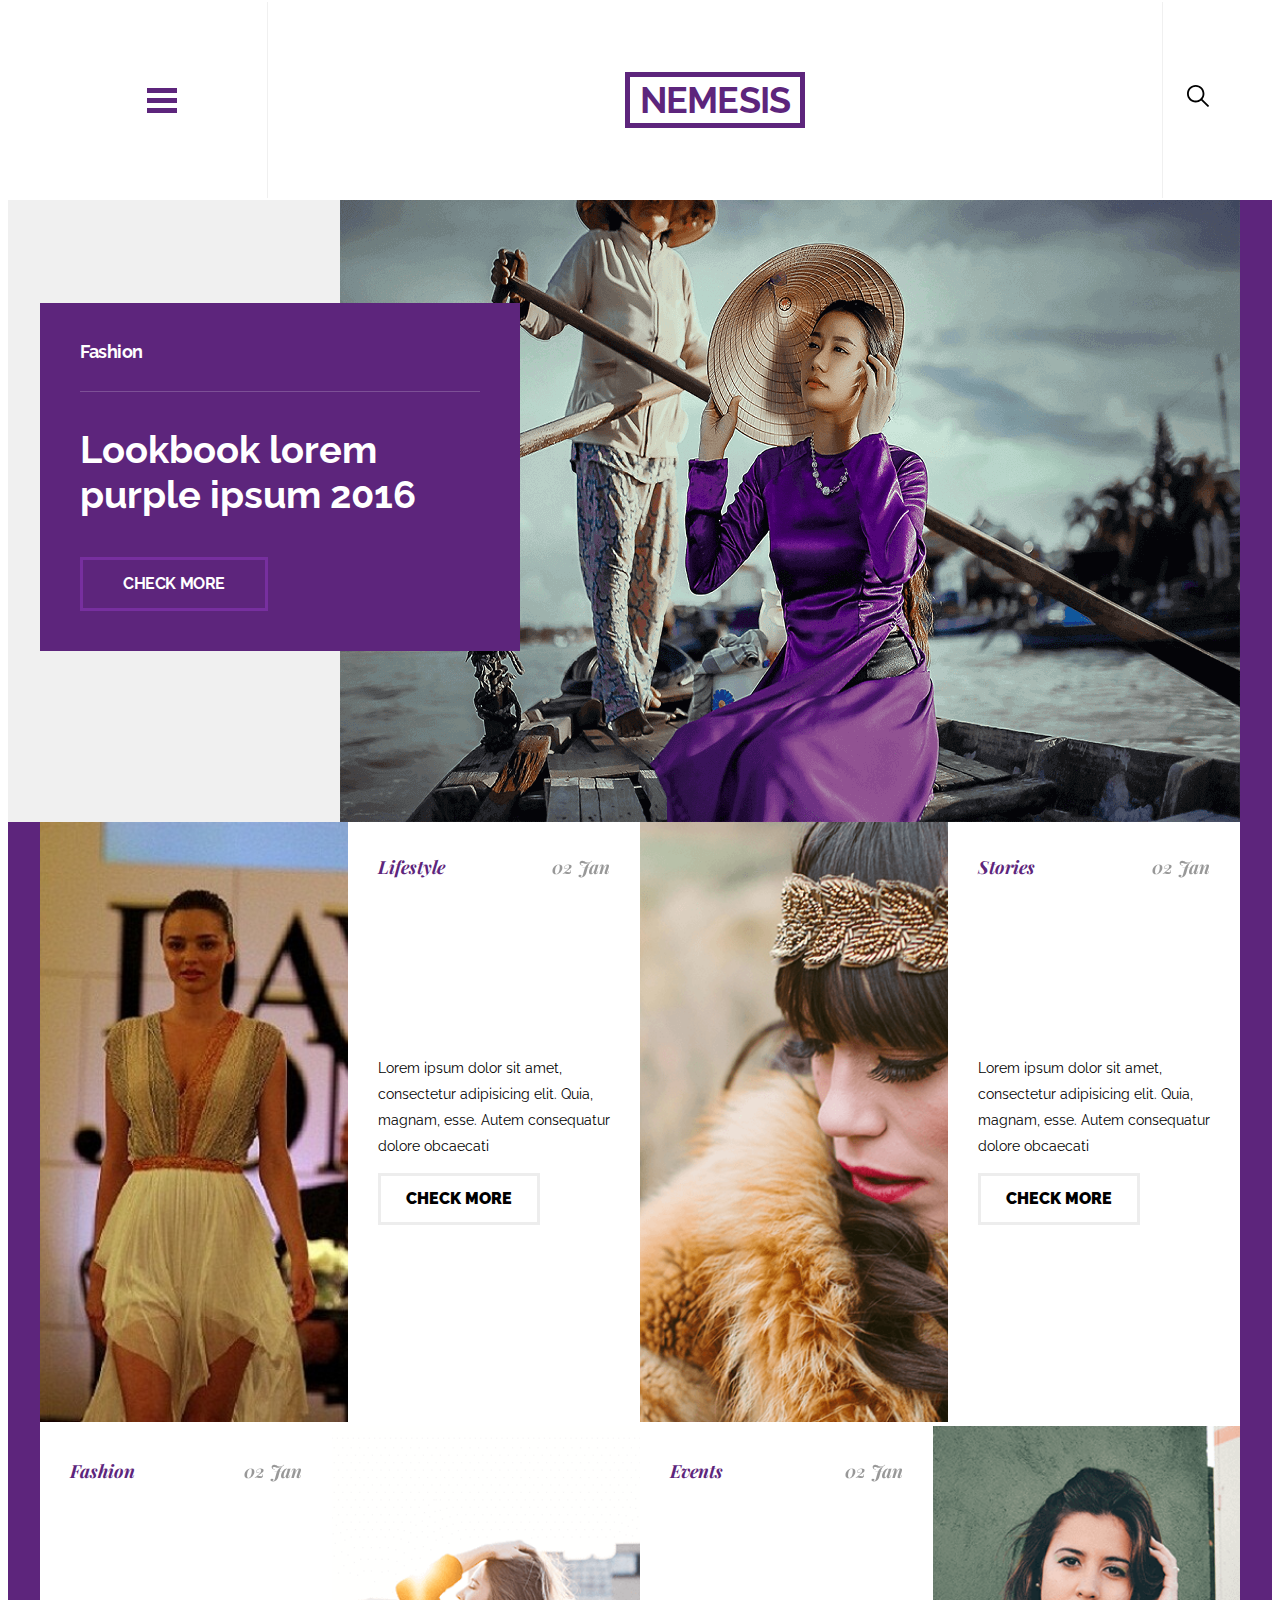
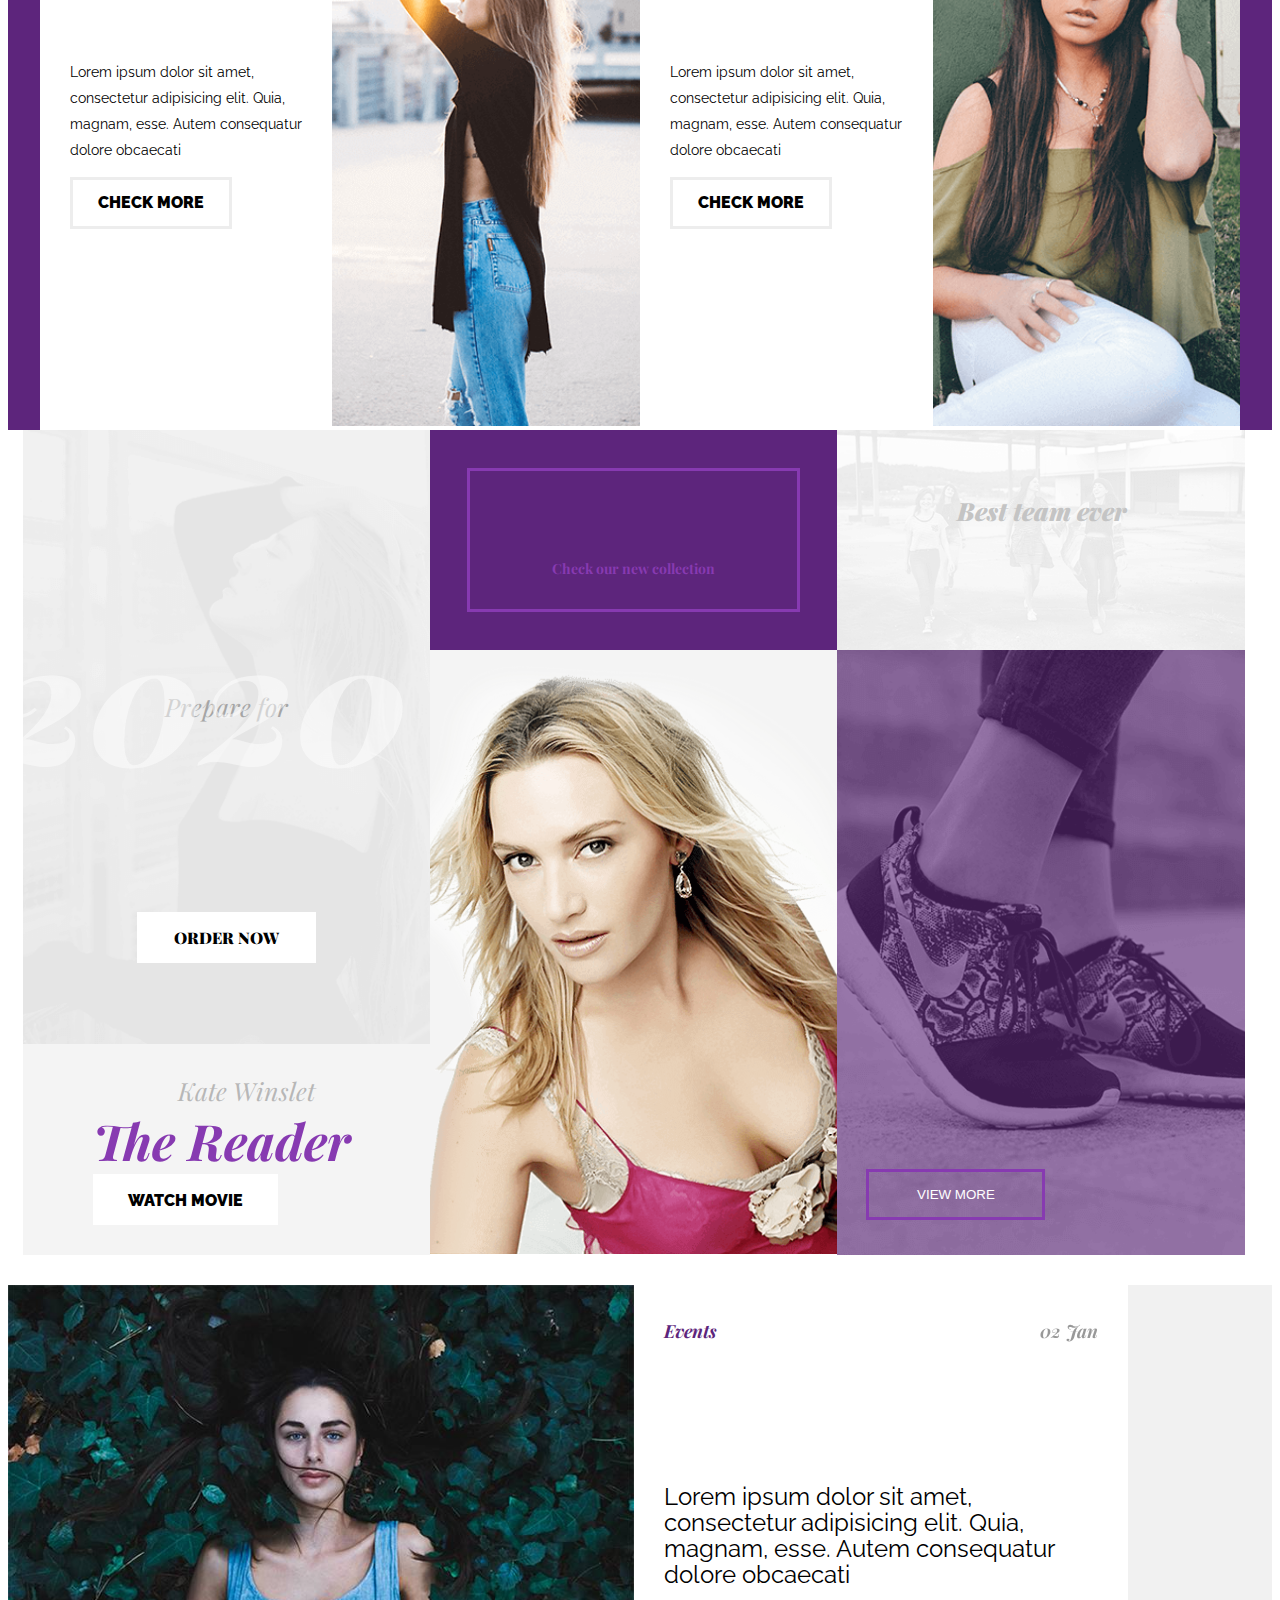
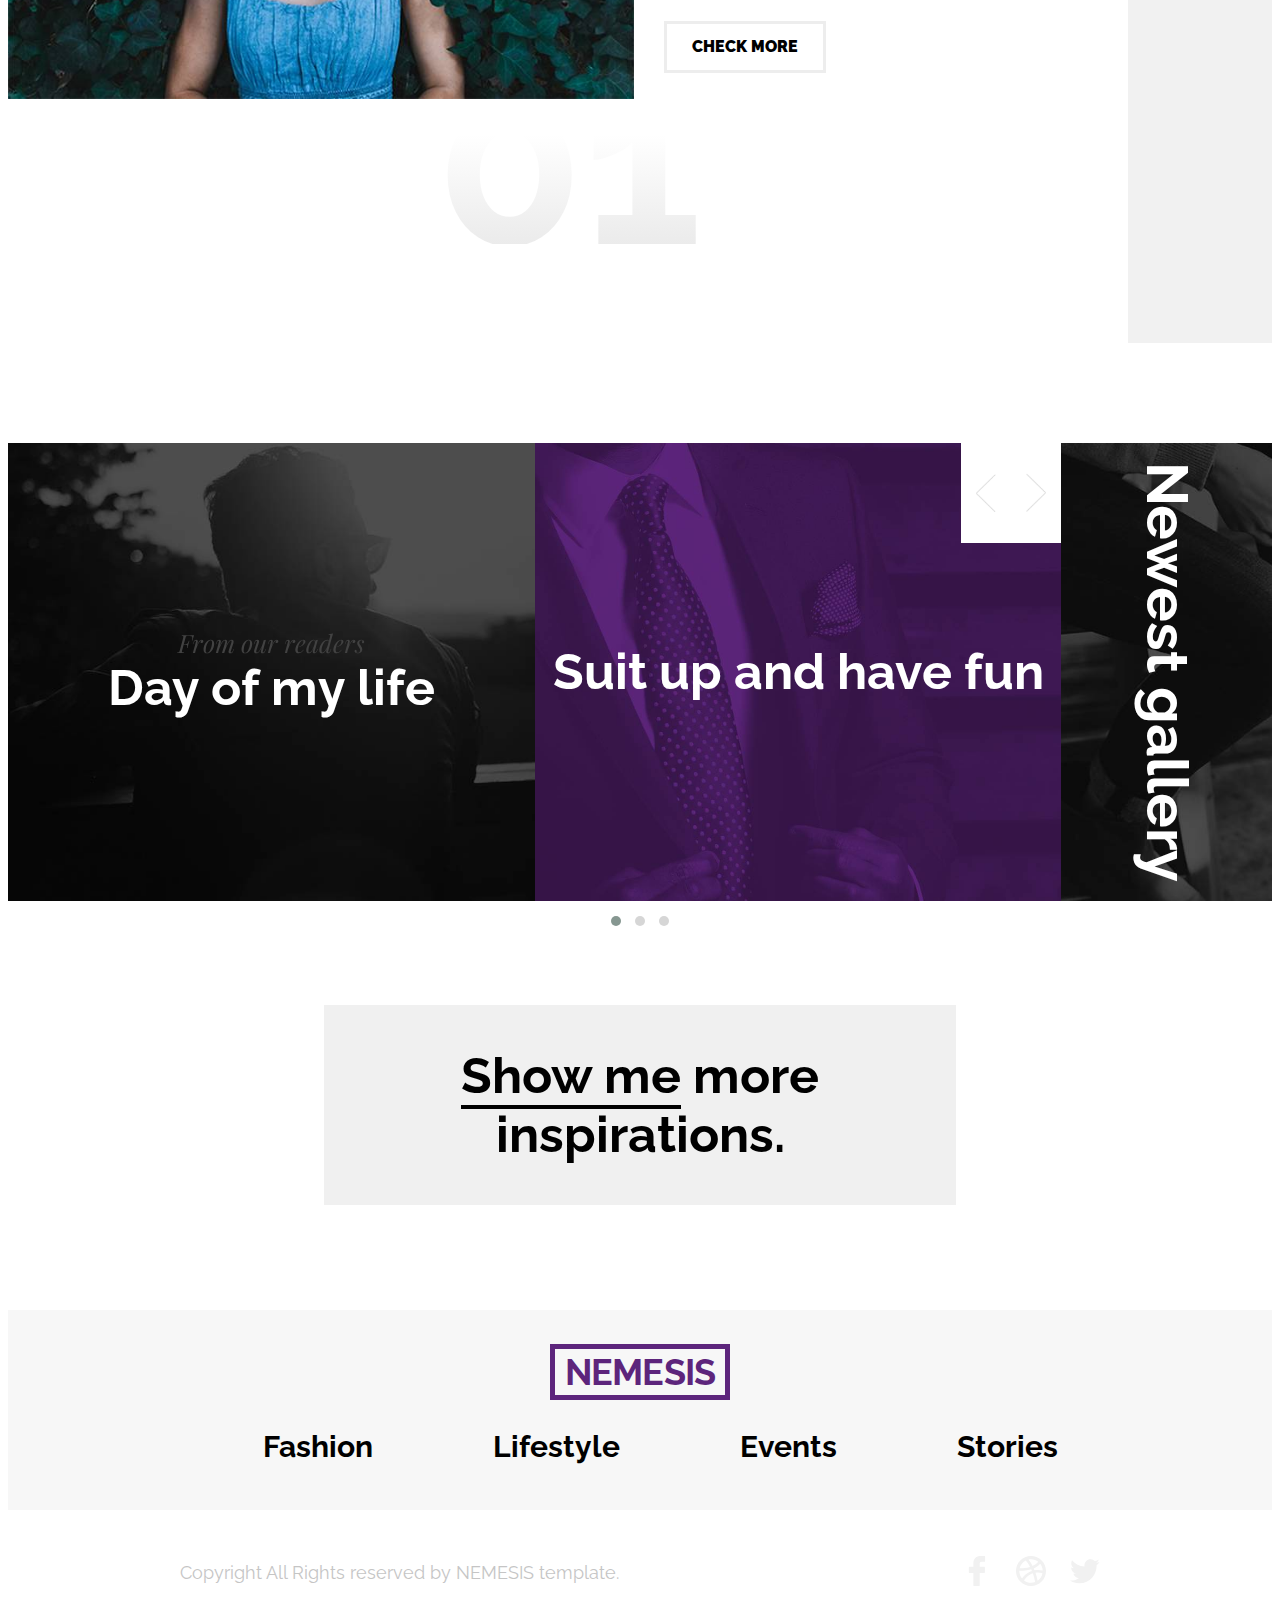
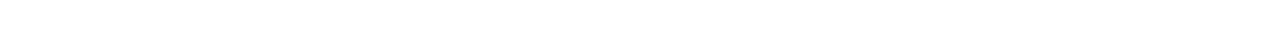
<file: index.html>
<!DOCTYPE html>
<html lang="en">

<head>
  <meta charset="UTF-8">
  <meta name="viewport" content="width=device-width, initial-scale=1.0">
  <meta http-equiv="X-UA-Compatible" content="ie=edge">
  <title>Nemesis</title>
  <link href="https://fonts.googleapis.com/css?family=Playfair+Display:400,700|Raleway:400,700&display=swap&subset=cyrillic" rel="stylesheet">
  <link rel="stylesheet" href="css/animate.min.css">
  <link rel="stylesheet" href="css/header.css">
  <link rel="stylesheet" href="css/media.css">
  <link rel="stylesheet" href="css/owl.carousel.min.css">
  <link rel="stylesheet" href="css/owl.theme.default.min.css">
</head>

<body>

  <div class="header">

    <div class="header__nav">

      <div id="menu-toggle" class="menu-icon menu-icon--active">

        <div class="menu-icon-line"></div>

      </div>

      <div id="mobile-nav" class="mobile-nav">
        <div class="mobile-nav__title">Navigation</div>
        <ul class="mobile-nav__list mobile-nav__list--active">
          <li class="mobile-nav__item"><a href="#header-promo" class="mobile-nav__link">HEADER-PROMO</a></li>
          <li class="mobile-nav__item"><a href="#models" class="mobile-nav__link">MODELS</a></li>
          <li class="mobile-nav__item"><a href="#brands" class="mobile-nav__link">BRANDS</a></li>
          <li class="mobile-nav__item"><a href="#photos" class="mobile-nav__link">PHOTOS</a></li>
          <li class="mobile-nav__item"><a href="#gallery" class="mobile-nav__link">GALLERY</a></li>
          <li class="mobile-nav__item"><a href="#inspiration" class="mobile-nav__link">INSPIRATION</a></li>
          <li class="mobile-nav__item"><a href="#footer-social" class="mobile-nav__link">FOOTER-SOCIAL</a></li>
        </ul>
      </div>

    </div>

    <div class="header__logo">

      <div class="logo">Nemesis</div>

    </div>

    <div class="search-box">
      <input type="text" placeholder="Введите для поиска...">


      <div class="search-btn">
        <img class="menu-icon" width="21" height="22" src="icons/search.svg" alt="search">

      </div>

      <div class="cancel-btn">
        <img width="15" height="15" src="icons/cross.png" alt="close">
      </div>

      <div class="search-data"></div>

    </div>
  </div>

  <div id="header-promo" class="header-promo">
    <!--id="fashion"-->

    <div class="container">

      <div class="header-promo__row">

        <div class="header-promo__content wow fadeInLeft" data-wow-delay="0.2s">

          <div class="header-promo__category">Fashion</div>
          <div class="header-promo__title">Lookbook lorem purple
            ipsum 2016</div>
          <div class="header-promo__button">

            <a href="#" class="button-outline button-outline--violet">

              CHECK MORE

            </a>


          </div>

        </div>

        <div class="header-promo__img">


        </div>

      </div>

    </div>

  </div>

  <div id="models" class="content">

    <div class="container-content">

      <div class="content-row">

        <div class="description-block">

          <div class="content-block__img">


            <img class="content__model" src="content-block/girl-3.jpg" alt="Model">
            <div class="content-block__wrapper">
              <div class="content-block__title">Project Name</div>
              <div class="content-block__text">User Interface Design</div>
            </div>
          </div>



          <div class="content-row__item">

            <div class="content-row__date">Lifestyle<span>02 Jan</span></div>

            <h4 class="content-row__title wow fadeInLeft" data-wow-delay="0.2s">
              Lorem ipsum welcomes<br>new fashion brand
            </h4>
            <p class="content-row__text">
              Lorem ipsum dolor sit amet, consectetur adipisicing elit. Quia, magnam, esse. Autem consequatur dolore obcaecati
            </p>

            <a href="#" class="content-row__button">CHECK MORE</a>
          </div>
        </div>

        <div class="description-block">

          <div class=" content-block__img">

            <img class="content__model" src="content-block/model-1.png" alt="Vodel">
            <div class="content-block__wrapper">
              <div class="content-block__title">Project Name</div>
              <div class="content-block__text">User Interface Design</div>
            </div>
          </div>

          <div class="content-row__item">


            <div class="content-row__date">Stories<span>02 Jan</span></div>

            <h4 class="content-row__title  wow fadeInRight" data-wow-delay="0.4s">
              Lorem ipsum welcomes <br>new fashion brand
            </h4>
            <p class="content-row__text">
              Lorem ipsum dolor sit amet, consectetur adipisicing elit. Quia, magnam, esse. Autem consequatur dolore obcaecati
            </p>

            <a href="#" class="content-row__button">CHECK MORE</a>
          </div>
        </div>
      </div>

      <div class="content-row content-row--reverse">

        <div class="description-block description-block--reverse">
          <div class="content-row__item">

            <div class="content-row__date">Fashion<span>02 Jan</span></div>

            <h4 class="content-row__title wow fadeInLeft" data-wow-delay="0.6s">
              Lorem ipsum welcomes<br>new fashion brand
            </h4>
            <p class="content-row__text">
              Lorem ipsum dolor sit amet, consectetur adipisicing elit. Quia, magnam, esse. Autem consequatur dolore obcaecati
            </p>

            <a href="#" class="content-row__button">CHECK MORE</a>
          </div>

          <div class="content-block__img">
            <img class="content__model" src="content-block/model-2.png" alt="">
            <div class="content-block__wrapper">
              <div class="content-block__title">Project Name</div>
              <div class="content-block__text">User Interface Design</div>
            </div>

          </div>

        </div>


        <div class="description-block description-block--reverse">

          <div class="content-row__item">

            <div class="content-row__date">Events<span>02 Jan</span></div>

            <h4 class="content-row__title wow fadeInRight" data-wow-delay="0.7s">
              Lorem ipsum welcomes <br>new fashion brand
            </h4>
            <p class="content-row__text">
              Lorem ipsum dolor sit amet, consectetur adipisicing elit. Quia, magnam, esse. Autem consequatur dolore obcaecati
            </p>

            <a href="#" class="content-row__button">CHECK MORE</a>
          </div>

          <div class=" content-block__img">

            <img class="content__model" src="content-block/model-3.png" alt="">
            <div class="content-block__wrapper">
              <div class="content-block__title">Project Name</div>
              <div class="content-block__text">User Interface Design</div>
            </div>
          </div>
        </div>
      </div>

    </div>
  </div>

  <div id="brands" class="brands">

    <div class="brands-container">

      <div class="brands-wrapper">

        <div class="brand-item-1">
          <div class="brand-of__blackwear  brand-of-blackwear--img">

            <span>2020</span>

            <h4 class="brand-of-blackwear__subtitle">
              Prepare for

            </h4>

            <h3 class="brand-of-blackwear__title wow hinge" data-wow-delay="0.6s">

              BLACK WEAR
            </h3>
            <button class="brand-of-blackwear__button">

              <strong>ORDER NOW</strong>

            </button>

          </div>


          <div class="brand-of__reader">


            <div class="brand-of__content">

              <h4 class="brand-of-reader__subtitle">
                Kate Winslet
              </h4>

              <h3 class="brand-of-reader__title">
                The Reader
              </h3>

              <a class="brand-of-reader__button">
                <b>WATCH MOVIE</b>
              </a>

            </div>

          </div>




        </div>

        <div class="brand-item-2">

          <div class="brand-of__storehouse">

            <div class="brand-of-storehouse__item">

              <h4 class="brand-of-storehouse__title wow jackInTheBox" data-wow-delay="0.6s"><span>The<br></span>STOREHOUSE</h4>

              <h4 class="brand-of-storehouse__subtitle">Check our new collection</h4>
            </div>

          </div>

          <div class="brand-of__model">

            <img class="brand-of-arrow__img--right" src="Brands-block/icons/Right-arrow.png" alt="">
            <img class="brand-of-arrow__img--left" src="Brands-block/icons/Left-arrow.png" alt="">

            <img class="brand-of-model__img" src="Brands-block/Kate-Winslet.png" alt="Kate">

          </div>




        </div>

        <div class="brand-item-3">
          <div class="	brand-of__join brand-of-join--img">

            <h4 class="brand-of__subtitle">

              Best team ever

            </h4>

            <h2 class="brand-of__title wow heartBeat" data-wow-delay="0.6s">

              JOIN TO US.

            </h2>

          </div>

          <div class="brand-of__nike brand-of-nike--img">

            <div class="brand-of-nike__content">

              <h3 class="brand-of-nike__title wow fadeInDown" data-wow-delay="0.6s">

                NEWEST NIKE COLLECTION

              </h3>

              <button class="brand-of-nike__button">

                VIEW MORE

              </button>

            </div>
          </div>
        </div>
      </div>
    </div>

  </div>

  <div id="photos" class="Photos">


    <div class="container-photo">

      <div class="photo-wrapper">
        <h4 class="best-outfit wow flip" data-wow-delay="0.6s">Best Outfit<span>from our staff</span></h4>
        <div class="photo-number">01</div>

        <div class="block-photo__inspiration wow fadeInLeft" data-wow-delay="0.3s">

          <h5 class="block-photo__title"><span>Daily</span>Inspiration</h5>
        </div>
        <div class="block-photo__row">
          <div class="photo-block__img">
            <img class="photo__img" src="Photos-block/photo.jpg" alt="Photo">
          </div>
          <div class=" photo-block content-row__item">

            <div class=" photo-block content-row__date">Events<span>02 Jan</span></div>

            <h4 class=" photo-block content-row__title wow fadeInRight" data-wow-delay="0.6s">
              Lorem ipsum welcomes<br>new fashion brand
            </h4>
            <p class=" photo-block content-row__text">
              Lorem ipsum dolor sit amet, consectetur adipisicing elit. Quia, magnam, esse. Autem consequatur dolore obcaecati
            </p>

            <a href="#" class=" photo-block content-row__button">CHECK MORE</a>

          </div>

        </div>
      </div>
    </div>
  </div>



  <div id="gallery" class="gallery">

    <div class="container-carousel">

      <div class="carousel owl-carousel owl-theme owl-loaded owl-drag" id="carousel-gallery">

        <div class="carousel__item">

          <div class="gallery__nature gallery__nature--img">

            <div class="gallery__content">

              <h5 class="gallery__subtitle">From our readers</h5>
              <h4 class="gallery__title"> Day of my life</h4>
            </div>
          </div>
          <div class="gallery__suit gallery__suit--img">
            <div class="gallery__icons-arrow">
              <img class="gallery-arrow__right" src="Brands-block/icons/Left-arrow.png" alt="arrow">
              <img class="gallery-arrow__left" src="Brands-block/icons/Right-arrow.png" alt="arrow">
            </div>
            <h4 class="gallery__title gallery__title--suit">Suit up and have fun</h4>

          </div>
          <div class="gallery__watch gallery__watch--img">

            <h4 class="gallery__title gallery__title--watch">Newest gallery</h4>

          </div>

        </div>

        <div class="carousel__item">

          <div class="gallery__nature gallery__nature--img">

            <div class="gallery__content">

              <h5 class="gallery__subtitle">From our readers</h5>
              <h4 class="gallery__title"> Day of my life</h4>
            </div>
          </div>
          <div class="gallery__suit gallery__suit--img">
            <div class="gallery__icons-arrow">
              <img class="gallery-arrow__right" src="Brands-block/icons/Left-arrow.png" alt="arrow">
              <img class="gallery-arrow__left" src="Brands-block/icons/Right-arrow.png" alt="arrow">
            </div>
            <h4 class="gallery__title gallery__title--suit">Suit up and have fun</h4>

          </div>
          <div class="gallery__watch gallery__watch--img">

            <h4 class="gallery__title gallery__title--watch">Newest gallery</h4>

          </div>

        </div>

        <div class="carousel__item">

          <div class="gallery__nature gallery__nature--img">

            <div class="gallery__content">

              <h5 class="gallery__subtitle">From our readers</h5>
              <h4 class="gallery__title"> Day of my life</h4>
            </div>
          </div>
          <div class="gallery__suit gallery__suit--img">
            <div class="gallery__icons-arrow">
              <img class="gallery-arrow__right" src="Brands-block/icons/Left-arrow.png" alt="arrow">
              <img class="gallery-arrow__left" src="Brands-block/icons/Right-arrow.png" alt="arrow">
            </div>
            <h4 class="gallery__title gallery__title--suit">Suit up and have fun</h4>

          </div>
          <div class="gallery__watch gallery__watch--img">

            <h4 class="gallery__title gallery__title--watch">Newest gallery</h4>

          </div>

        </div>
      </div>

    </div>


  </div>

  <footer id="inspiration" class="inspiration">

    <div class="block-inner__inspiration">

      <div class="container-inspiration">

        <div class="block-item__inspiration">

          <h4 class="block-title__inspiration">
            <span>Show me</span> more inspirations.
          </h4>
        </div>

        <div class="block-item__nemesis">
          <div class="logo">Nemesis</div>
          <ul class="list-of__nemesis">
            <li class="list-of__items">
              <a class="link-of__items" href="#fashion">Fashion</a>
            </li>
            <li class="list-of__items">
              <a class="link-of__items" href="#lifestyle">Lifestyle</a>
            </li>
            <li class="list-of__items">
              <a class="link-of__items" href="#events">Events</a>
            </li>
            <li class="list-of__items">
              <a class="link-of__items" href="#stories">Stories</a>
            </li>
          </ul>



        </div>
        <div id="footer-social" class="block-footer__social">

          <div class="block-copyright__nemesis">
            Copyright All Rights reserved by NEMESIS template.
            <button class="btn-top" title="Go to top">Up to top</button>
          </div>


          <div class="block-social__nemesis">

            <a class="social-link" href="#">
              <svg class="social-links" xmlns="http://www.w3.org/2000/svg" viewBox="0 0 87 160" width="30" height="30">
                <style>
                  tspan {
                    white-space: pre
                  }

                  .shp0 {}

                </style>
                <path id="Paths" class="shp0" d="M83.36 -0.17L62.58 -0.2C39.24 -0.2 24.15 15.27 24.15 39.22L24.15 57.4L3.26 57.4C1.46 57.4 0 58.86 0 60.67L0 87.01C0 88.81 1.46 90.27 3.26 90.27L24.15 90.27L24.15 156.74C24.15 158.54 25.62 160 27.42 160L54.67 160C56.48 160 57.94 158.54 57.94 156.74L57.94 90.27L82.36 90.27C84.17 90.27 85.63 88.81 85.63 87.01L85.64 60.67C85.64 59.8 85.29 58.97 84.68 58.36C84.07 57.75 83.24 57.4 82.37 57.4L57.94 57.4L57.94 41.99C57.94 34.59 59.71 30.82 69.35 30.82L83.35 30.82C85.16 30.82 86.61 29.35 86.61 27.55L86.61 3.1C86.61 1.29 85.16 -0.16 83.36 -0.17Z" />
              </svg>
            </a>

            <a class="social-link" href="#">
              <svg class="social-links" xmlns="http://www.w3.org/2000/svg" viewBox="0 0 150 150" width="30" height="30">
                <style>
                  tspan {
                    white-space: pre
                  }

                  .shp0 {}

                </style>
                <path id="Path" fill-rule="evenodd" class="shp0" d="M150 75C149.99 116.42 116.41 150 75 150C33.58 150 0 116.42 0 75C0 33.58 33.58 0 75 0C116.41 0 149.99 33.58 150 75ZM88.58 61.95C89.9 64.86 91.2 67.9 92.5 71.06C97.81 70.12 103.44 69.58 109.45 69.58L109.5 69.58C116.96 69.58 124.96 70.45 133.43 72.25C132.85 59.68 128.27 48.18 120.96 38.88C111.76 49.37 100.41 56.76 88.58 61.95ZM62.56 17.89C67.64 24.38 75.06 35.02 82.75 49.88C93.69 45.18 103.82 38.53 111.48 29.35C101.46 21.31 88.8 16.49 75 16.49C70.73 16.49 66.58 16.99 62.56 17.89ZM18.23 60.83C19.53 60.87 21.09 60.9 22.9 60.9L22.91 60.9C23.21 60.9 23.51 60.9 23.82 60.9C34.58 60.9 52.37 59.67 70.03 54.41C61.34 37.94 53.21 27.39 49.15 22.59C33.94 30.12 22.43 44.03 18.23 60.83ZM30.31 112.65C33.39 107.95 38.66 100.92 46.45 93.81C54.55 86.44 65.5 79.04 79.39 74.39C78.28 71.71 77.16 69.13 76.03 66.64C55.22 73.22 34.68 74.19 22.92 74.28L22.9 74.28C20.32 74.28 18.18 74.22 16.51 74.16C16.5 74.45 16.48 74.73 16.48 75C16.49 89.35 21.7 102.45 30.31 112.65ZM95.77 129.69C92.7 113.62 88.67 99.35 84.21 86.86C71.11 91.14 61.07 98.31 53.81 105.27C46.75 112.04 42.31 118.58 40.23 121.99C49.98 129.21 61.97 133.52 75 133.52C82.32 133.52 89.3 132.15 95.77 129.69ZM132.45 85.71C124.14 83.82 116.46 82.96 109.49 82.96L109.32 82.96C105.1 82.96 101.11 83.26 97.31 83.81C101.41 95.5 105.14 108.6 108.11 123.13C120.61 114.51 129.57 101.19 132.45 85.71Z" />
              </svg>
            </a>


            <a class="social-link" href="#">
              <svg class="social-links" xmlns="http://www.w3.org/2000/svg" viewBox="0 0 27 22" width="30" height="30">
                <style>
                  tspan {
                    white-space: pre
                  }

                  .shp0 {}

                </style>
                <path id="Pathes" class="shp0" d="M26.67 2.9C25.69 3.33 24.63 3.63 23.53 3.76C24.66 3.08 25.52 2.01 25.94 0.73C24.88 1.36 23.71 1.81 22.45 2.06C21.46 1 20.04 0.33 18.46 0.33C15.45 0.33 13 2.78 13 5.8C13 6.23 13.05 6.65 13.14 7.05C8.59 6.82 4.56 4.65 1.86 1.33C1.38 2.14 1.11 3.08 1.11 4.09C1.11 5.98 2.08 7.66 3.55 8.63C2.65 8.61 1.81 8.36 1.07 7.95L1.07 8.02C1.07 10.67 2.96 12.88 5.46 13.39C5 13.51 4.52 13.57 4.02 13.57C3.67 13.57 3.33 13.54 2.99 13.48C3.69 15.65 5.7 17.23 8.1 17.28C6.22 18.74 3.86 19.61 1.3 19.61C0.86 19.61 0.43 19.59 0 19.54C2.43 21.09 5.3 22 8.39 22C18.45 22 23.95 13.66 23.95 6.44L23.93 5.73C25.01 4.96 25.94 4 26.67 2.9Z" />
              </svg>
            </a>
          </div>
        </div>
      </div>
    </div>
  </footer>
  <script src="js/wow.min.js"></script>
  <script src="https://cdn.jsdelivr.net/npm/jquery@3.4.1/dist/jquery.min.js"></script>
  <script src="js/owl.carousel.min.js"></script>
  <script src="js/main.js"></script>

</body>

</html>
</file>
<file: css/header.css>
@import url('https://fonts.googleapis.com/css2?family=Poppins:wght@400;500;600;700&display=swap');



* {

  box-sizing: border-box;
}

html,
body {
  font-family: "Raleway", sans-serif;
  position: relative;
  overflow-x: hidden;
}

.header {
  height: 130px;
  display: flex;
  justify-content: center;
  align-items: center;
  cursor: pointer;
  position: fixed;
  top: 0;
  left: 0;
  z-index: 200;
  background-color: #fff;
  width: 100%;
}

.header__nav {
  display: flex;
  justify-content: center;
  align-items: center;
  padding: 0 20px;
  /* flex-grow: 1; */
}

.mobile-nav {
  z-index: 9;
  display: block;
  position: fixed;
  right: -350px;
  top: 0;
  height: 100%;
  width: 350px;
  padding: 75px;
  background-color: #6C1888;
  transition: transform 0.4s ease-in;

}

.mobile-nav--active {
  transform: translateX(-100%);
  position: fixed;
}

.mobile-nav__title {
  font-size: 28px;
  font-weight: 800;
  margin-bottom: 30px;
  color: #f6d142;
}

.mobile-nav__list {
  list-style-type: none;
  margin: 0;
  padding: 0;
}

.mobile-nav__item {
  margin-bottom: 30px;
}

.mobile-nav__link {
  color: #fff;
  text-decoration: none;
  font-weight: 600;
  font-size: 22px;
}

.mobile-nav__link:hover {
  color: #ffd600;
}

.menu-icon {
  z-index: 19;
  position: relative;
  width: 30px;
  cursor: pointer;
  color: #5d257c;
  fill: #5d257c;
}

.menu-icon-line {
  position: relative;
  width: 30px;
  height: 5px;
  background-color: #5d257c;
}

.menu-icon-line::before {
  position: absolute;
  left: 0;
  top: -10px;
  content: '';
  width: 30px;
  height: 5px;
  background-color: #5d257c;
  transition: transform 0.2s ease-in, top 0.2s linear 0.2s;
}

.menu-icon-line::after {
  position: absolute;
  left: 0;
  top: 10px;
  content: '';
  width: 30px;
  height: 5px;
  background-color: #5d257c;
  transition: transform 0.2s ease-in, top 0.2s linear 0.2s;
}

.menu-icon.menu-icon-active .menu-icon-line {
  background-color: transparent;
  position: fixed;
}

.menu-icon.menu-icon-active .menu-icon-line::before {
  background-color: #5d257c;
  transform: rotate(45deg);
  top: 0;
  transition: top 0.2s linear, transform 0.2s ease-in 0.2s;
}

.menu-icon.menu-icon-active .menu-icon-line::after {
  background-color: #5d257c;
  transform: rotate(-45deg);
  top: 0;
  transition: top 0.2s linear, transform 0.2s ease-in 0.2s;
}


.header__logo {
  width: 1200px;
  text-align: center;
  padding: 40px 0px;
  border-left: 1px solid #f0f0f0;
  border-right: 1px solid #f0f0f0;
}

.logo {
  display: inline-block;
  color: #5d257c;
  font-size: 36px;
  font-weight: 700;
  line-height: 1;
  text-transform: uppercase;
  letter-spacing: -0.9px;
  padding: 5px 10px;
  border-width: 5px;
  border-style: solid;
  border-color: #5d257c;
  border-image: initial;
  cursor: pointer;
}

.search-box {
  width: 60px;
  height: 60px;
  position: relative;
  transition: all 0.5s cubic-bezier(0.68, -0.55, 0.265, 1.55);
}

.search-box.active {
  width: 350px;
}

.search-box input {
  height: 100%;
  width: 100%;
  border: none;
  background-color: #fff;
  font-size: 18px;
  border-radius: 50px;
  padding: 0 60px 0 20px;
  outline: none;
  opacity: 0;
  cursor: pointer;
  transition: all 0.5s cubic-bezier(0.68, -0.55, 0.265, 1.55);
}

.search-box input.active {
  
  opacity: 1;
}

.search-box .search-btn {
  width: 50px;
  height: 50px;
  position: absolute;
  top: 50%;
  right: 0;
  z-index: 1;
  background-color: #fff;
  color: #ff3cac;
  border-radius: 50px;
  line-height: 50px;
  text-align: center;
  cursor: pointer;
  font-size: 20px;
  transform: translateY(-50%);
  transition: all 0.5s cubic-bezier(0.68, -0.55, 0.265, 1.55);
}

.search-box .search-btn.active {
  display: flex;
  justify-content: center;
  align-items: center;
  /* width: 50px;
  height: 50px;
  top: 50%; */
  right: 5px;
  background-color: #ff3cac;
  color: #fff;
  border-radius: 50px;
  transform: translateY(-50%) rotate(360deg);
}

.search-box .cancel-btn {
  position: absolute;
  top: 50%;
  right: 20px;
  transform: translateY(-50%);
  color: #fff;
  font-size: 25px;
  cursor: pointer;
  transition: all 0.5s 0.2s cubic-bezier(0.68, -0.55, 0.265, 1.55);

}


.search-box .cancel-btn.active {
  right: 60px;
  transform: translateY(-50%) rotate(360deg);
}


.search-box .search-data {
  text-align: center;
  padding-top: 7px;
  font-size: 18px;
  word-wrap: break-word;
}

.search-box .search-data.active {
  display: none;
}

/* .header__search {

  display: flex;
  justify-content: center;
  align-items: center;
  flex-grow: 1;
} */

.header-promo {
  background-color: #f0f0f0;
  padding-top: 124px;
}

.container {
  max-width: 1200px;
  margin-right: auto;
  margin-left: auto;
}

.header-promo__row {
  position: relative;
  height: 690px;
  display: flex;
  align-items: center;
}

.header-promo__row:after {
  content: "";
  display: block;
  position: absolute;
  top: 0;
  bottom: 0;
  left: 100%;
  width: 100%;
  height: 100%;
  background-color: #5d257c;
}

.header-promo__content {
  position: relative;
  z-index: 2;
  width: 40%;
  background-color: #5d257c;
  padding: 40px;
}

.header-promo__category {
  color: #ffffff;
  font-size: 18px;
  font-weight: 700;
  line-height: 1;
  letter-spacing: -0.45px;
  padding-bottom: 30px;
  margin-bottom: 35px;
  border-bottom: 1px solid rgba(255, 255, 255, 0.2);
}

.header-promo__title {
  color: #ffffff;
  font-family: Raleway, sans-serif;
  font-size: 38px;
  font-weight: 700;
  margin-bottom: 40px;
}

.button-outline {
  display: inline-block;
  color: #ffffff;
  font-size: 16px;
  font-weight: 700;
  line-height: 1.88;
  text-transform: uppercase;
  letter-spacing: -0.4px;
  padding: 9px 40px;
  border-width: 3px;
  border-style: solid;
  border-color: #772f9f;
  border-image: initial;
  transition: background-color 0.2s ease-in 0s, color 0.2s ease-in 0s, border-color 0.2s ease-in 0s;
}

a.button-outline {
  text-decoration: none;
}

a.button-outline:hover {
  background-color: #fff;
  color: #5d257c;
}

.header-promo__img {
  width: 75%;
  position: absolute;
  top: 0px;
  bottom: 0px;
  right: 0px;
  background-image: url(../promo-block/photo.png);
  background-size: cover;
  background-repeat: no-repeat;
  background-position: center center;
}

.content {
  display: flex;
  align-items: center;
  justify-content: center;
}

.container-content {
  width: 1200px;
  margin-right: auto;
  margin-left: auto;
}

.content-row {
  display: flex;
  align-items: center;
  justify-content: center;
  position: relative;
}

.description-block {
  display: flex;
  justify-content: center;
  align-items: stretch;
}

.content-row:after {
  content: "";
  display: block;
  position: absolute;
  top: 0;
  bottom: 0;
  left: 100%;
  width: 100%;
  height: 100%;
  background-color: #5d257c;
}

.content-row:before {
  content: "";
  display: block;
  position: absolute;
  top: 0;
  bottom: 0;
  right: 100%;
  width: 100%;
  height: 100%;
  background-color: #5d257c;
}

.content-row__item,
.row-block {
  width: 360px;
  padding: 30px;
}

.content-row__date {

  display: flex;
  justify-content: space-between;
  font-size: 18px;
  line-height: 31px;
  color: #5d257c;
  font-family: "Playfair Display";
  font-weight: 700;
  font-style: italic;
}

.content-row__date span {

  font-size: 18px;
  line-height: 31px;
  color: #000000;
  font-family: 'Playfair Display', serif;
  font-weight: 700;
  font-style: italic;
  opacity: 0.4;
}

.content-row__title {
  font-size: 25px;
  line-height: 30px;
  color: #000;
  font-family: "Raleway";
  font-weight: bold;
  margin-bottom: 49px;
  position: relative;
}

.content-row__title::after {
  content: "";
  width: 106px;
  height: 5px;
  background-color: #000;
  position: absolute;
  bottom: -30px;
  left: 0;
}


.content-row__text {
  font-size: 14px;
  line-height: 26px;
  color: #000;
  font-weight: 400;
}

.content-row__button {
  display: inline-block;
  padding-top: 15px;
  padding-left: 25px;
  padding-right: 25px;
  text-decoration: none;
  line-height: 1;
  height: 52px;
  background-color: rgba(93, 37, 124, 0);
  border: 3px solid #ededed;
  color: #000;
  font-weight: 900;
  text-transform: uppercase;
  cursor: pointer;
  transition: all 0.2s;
}

.content-row__button:hover {
  background-color: #e5e5e5;
}

.content-block__img {
  display: block;
  position: relative;
  cursor: pointer;
}

.content__model {
  width: 100%;
  height: 100%;
  object-fit: cover;
  object-position: center;
}

.content-block__wrapper {
  display: flex;
  flex-direction: column;
  justify-content: center;
  width: 100%;
  height: 100%;
  text-align: center;
  background: rgba(0, 0, 0, 0.5);
  position: absolute;
  top: 0;
  left: 0;
  z-index: 2;
  opacity: 0;
  transition: opacity .2s linear;
}

.content-block__title {
  margin-bottom: 10px;
  font-size: 20px;
  font-weight: 700;
  color: #fff;
  word-spacing: 5px;
  text-transform: uppercase;

}

.content-block__text {
  font-size: 18px;
  color: #fff;

}

.content-block__wrapper:hover {
  opacity: 1;
}

.brands {
  display: flex;
  text-align: center;
  justify-content: center;
}

.brands-container {
  margin-right: auto;
  margin-left: auto;
  width: 1400px;
  padding: 0 15px;
}

.brands-wrapper {
  display: flex;
}


.brand-item-1 {
  width: 460px;
  position: relative;
}

.brand-of__blackwear {
  width: 460px;
  height: 605px;
  background-color: #fff;
  display: flex;
  flex-direction: column;
  justify-content: flex-end;
  align-items: center;
  position: relative;
}


.brand-of__blackwear span {
  font-size: 180px;
  line-height: 286px;
  color: #ffffff;
  font-family: "Playfair Display";
  font-weight: 900;
  font-style: italic;
  position: absolute;
  top: 20%;
  left: 0px;
  right: 0px;
  opacity: 0.5;
}

.brand-of-blackwear__subtitle {
  font-size: 25px;
  line-height: 31px;
  color: #a5a5a5;
  font-family: "Playfair Display";
  font-weight: 400;
  font-style: italic;
  margin: 0;
}

.brand-of-blackwear__title {
  font-size: 48px;
  line-height: 60px;
  color: #000000;
  font-family: "Raleway";
  font-weight: 700;
  margin-bottom: 130px;
  margin-top: 0px;
}


.brand-of-blackwear__button {
  width: 179px;
  height: 51px;
  border: none;
  background-color: #ffffff;
  font-size: 16px;
  letter-spacing: 0px;
  color: #000000;
  font-family: 'Playfair Display';
  font-weight: 700;
  text-align: center;
  margin-bottom: 84px;
  cursor: pointer;
}

.brand-of-blackwear__button:hover {
  background-color: #e5e5e5;
}

.brand-of-blackwear--img {
  background-image: url("../Brands-block/photo-1.png");
  background-size: cover;
  background-position: center;
  background-repeat: no-repeat;
}

.brand-of__reader {
  background-color: #f4f4f4;
  width: 555px;
  position: absolute;
  left: 0;
  right: 0;
  bottom: 0;
  display: flex;
  flex-direction: column;
  justify-content: center;
  align-items: flex-start;
  padding-bottom: 30px;
  padding-top: 30px;
  padding-right: 30px;
  padding-left: 30px;
}

.brand-of__content {
  padding-left: 40px;
  width: 552px;
}

.brand-of-reader__subtitle {
  font-size: 25px;
  color: #b7b7b7;
  font-family: "Playfair Display";
  font-weight: 400;
  font-style: italic;
  margin: 0px;
  margin-bottom: -45px;
  display: flex;
  justify-content: space-evenly;
}

.brand-of-reader__title {
  font-size: 65px;
  line-height: 130px;
  color: #873ab1;
  font-family: "Playfair Display";
  font-weight: 700;
  font-style: italic;
  margin-bottom: 20px;
  margin-top: 0px;
  text-align: left;
  margin: 0;

}

.brand-of-reader__button {
  display: inline-block;
  padding-left: 35px;
  padding-right: 35px;
  padding-top: 19px;
  padding-bottom: 18px;
  text-decoration: none;
  line-height: 1;
  height: 51px;
  background-color: #ffffff;
  font-size: 16px;
  border: none;
  color: #000000;
  font-family: "Raleway";
  font-weight: 700;
  float: left;
  text-align: center;
  cursor: pointer;
}

.brand-of-reader__button:hover {
  background-color: #e5e5e5;
}


.brand-item-2 {
  width: 460px;
  background-color: #fff;
}

.brand-of__storehouse {
  width: 460px;
  height: 220px;
  background-color: #5d257c;
  display: flex;
  flex-direction: column;
  justify-content: center;
  align-items: center;
  padding-top: 48px;
  padding-bottom: 48px;
  padding-left: 42px;
  padding-right: 42px;
}

.brand-of-storehouse__item {
  width: 420px;
  background-color: #5d257c;
  border: 3px solid #873ab1;
}

.brand-of-storehouse__title span {
  font-size: 25px;
  color: #ffffff;
  font-family: "Playfair Display";
  font-weight: 900;
  font-style: italic;
}

.brand-of-storehouse__title {
  font-size: 38px;
  color: #ffffff;
  font-family: "Raleway";
  font-weight: 700;
  margin-top: 18px;
  margin-bottom: 0px;
}

.brand-of-storehouse__subtitle {
  font-size: 14px;
  color: #873ab1;
  font-family: "Playfair Display";
  font-weight: 700;
  margin-top: 0px;
  margin-bottom: 52px;
}

.brand-of__model {
  width: 368px;
  position: relative;
}

.brand-of-model__img {
  max-width: 100%;
  object-fit: cover;
  position: absolute;
  right: -95px;
  top: 0;
  height: 604px;
}

.brand-of-arrow__img--right {
  width: 33px;
  height: 64px;
  position: absolute;
  top: 50px;
  left: 40px;
}

.brand-of-arrow__img--left {
  width: 33px;
  position: absolute;
  left: 30px;
  top: 180px;
}

.brand-item-3 {
  width: 460px;
}

.brand-of__join {
  width: 460px;
  height: 220px;
  display: flex;
  flex-direction: column;
  justify-content: center;
  align-items: center;
}

.brand-of-join--img {
  background-image: url("../Brands-block/JOIN.png");
  background-size: cover;
  background-position: center;
  background-repeat: no-repeat;
}

.brand-of__subtitle {
  font-size: 25px;
  line-height: 31px;
  color: #c4c4c4;
  font-family: "Playfair Display";
  font-weight: 900;
  font-style: italic;
  margin: 0px;
}

.brand-of__title {

  font-size: 48px;
  line-height: 60px;
  color: #000000;
  font-family: "Raleway";
  font-weight: 700;
  margin: 0px;
}

.brand-of__nike {
  width: 460px;
  height: 605px;
  display: flex;
  justify-content: flex-start;
  align-items: flex-end;
  padding: 45px 39px;
}

.brand-of-nike__content {
  display: flex;
  flex-direction: column;
}

.brand-of-nike__title {
  width: 342px;
  height: 96px;
  font-size: 48px;
  line-height: 55px;
  color: #ffffff;
  font-family: 'Raleway', sans-serif;
  text-align: left;
  font-weight: 700;
  margin-bottom: 36px;
  margin-top: 0px;

}

.brand-of-nike--img {
  background-color: #5a2478;
  background-image: url("../Brands-block/nike.png");
  background-size: cover;
  background-position: center;
  background-repeat: no-repeat;
}


.brand-of-nike__button {

  width: 179px;
  height: 51px;
  color: #fff;
  background-color: rgba(93, 37, 124, 0);
  border: 3px solid #873ab1;
  text-transform: uppercase;
  cursor: pointer;

}

.brand-of-nike__button:hover {

  background-color: #a840ff;
}


.container-photo {
  background-color: #f1f1f1;
  width: 1400px;
  height: 658px;
  margin-right: auto;
  margin-left: auto;
  display: flex;
}

.photo-wrapper {
  width: 1120px;
  background-color: #fff;
  padding-bottom: 56px;
  padding-top: 56px;
  position: relative;
}

.best-outfit {
  margin: 0;
  margin-bottom: 40px;
  display: flex;
  align-items: center;
  flex-direction: column;
  font-size: 48px;
  line-height: 70px;
  color: #000;
  font-family: "Raleway";
  font-weight: 700;
  position: absolute;
  right: 10%;
  bottom: 2%;
}

.best-outfit span {
  width: 300px;
  height: 37px;
  font-size: 24px;
  line-height: 31px;
  color: #bfbfbf;
  font-family: "Playfair Display";
  font-weight: 400;
  font-style: italic;
  text-align: center;
}

.photo-number {
  font-size: 240px;
  line-height: 170px;
  font-family: "Raleway";
  font-weight: 700;
  background: linear-gradient(180deg, #ffffff 35.96%, #EBEBEB 100%);
  -webkit-text-fill-color: transparent;
  -webkit-background-clip: text;
  position: absolute;
  z-index: 1;
  bottom: 25%;
  right: 38%;
}


.block-photo__inspiration {
  display: flex;
  justify-content: flex-end;
  flex-direction: column;
  background-color: #f0f0f0;
  width: 428px;
  height: 400px;
  position: absolute;
  left: 0;
  bottom: 0;
  z-index: 99;
}

.block-photo__title {
  margin: 0;
  display: flex;
  flex-direction: column;
  align-items: center;
  font-size: 48px;
  line-height: 60px;
  color: #000000;
  font-family: "Raleway";
  font-weight: 700;
  padding-bottom: 105px;

}

.block-photo__title span {
  font-size: 25px;
  line-height: 31px;
  color: #c0c0c0;
  font-family: "Playfair Display";
  font-weight: 400;
  font-style: italic;
}

.block-photo__row {
  display: flex;
  justify-content: flex-end;
  align-items: center;
}


.photo-block.row-block {
  padding-top: 0;
  padding-left: 0;
}

/*
.photo-block.content-row__title {
  width: 290px;
}
*/

.photo-block.content-row__text {
  margin-bottom: 43px;
}

.photo-block__img {
  position: absolute;
  left: 170px;
}

.photo__img {
  width: 545px;
}

.gallery {
  height: 100%;
}

.container-carousel {
  max-width: 1400px;
  height: 100%;
  margin: 0 auto;
  overflow: hidden;
}

.carousel__item {
  display: flex;
  align-items: center;
}



.owl-theme .owl-nav {
  margin-top: 10px;
  text-align: center;
  -webkit-tap-highlight-color: transparent;
}

.owl-theme .owl-nav [class*='owl-'] {
  color: #fff;
  font-size: 14px;
  margin: 5px;
  padding: 4px 7px;
  background: #D6D6D6;
  display: inline-block;
  cursor: pointer;
  border-radius: 3px;
}

.owl-theme .owl-nav [class*='owl-']:hover {
  background: #869791;
  color: #FFF;
  text-decoration: none;
}

.owl-theme .owl-nav .disabled {
  opacity: 0.5;
  cursor: default;
}

.owl-carousel.owl-theme .owl-nav button.owl-prev {
  left: 82.5%;
  background-image: url("../Brands-block/icons/Left-arrow.png");
}

.owl-carousel.owl-theme .owl-nav button.owl-next {
  right: 17%;
  background-image: url("../Brands-block/icons/Right-arrow.png");
}


.owl-carousel.owl-theme .owl-nav button.owl-prev {
  width: 50px;
  height: 100px;
  background-color: red;
  position: absolute;
  top: -5px;
  transform: translate(-100%);
  background: transparent;
  outline: none;
}

.owl-carousel.owl-theme .owl-nav button.owl-next {
  width: 50px;
  height: 100px;
  background-color: red;
  position: absolute;
  top: 75px;
  right: 280px;
  transform: translateY(-80%);
  background: transparent;
  outline: none;
}

.gallery-arrow__right {
 right: 15px;
}


.gallery-arrow__left {
  left: 15px;
}


.gallery__nature {
  width: 615px;
  height: 458px;
  display: flex;
  justify-content: center;
}

.gallery__nature--img {
  background-image: url("../Photos-block/nature.jpg");
  background-repeat: no-repeat;
  background-size: cover;
  background-position: center;
}

.gallery__content {
  display: flex;
  justify-content: center;
  align-items: center;
  flex-direction: column;
}

.gallery__subtitle {
  font-size: 25px;
  line-height: 31px;
  color: #424242;
  font-family: "Playfair Display";
  font-weight: 400;
  font-style: italic;
  margin: 0;
}

.gallery__title {
  font-size: 48px;
  line-height: 60px;
  color: #ffffff;
  font-family: "Raleway";
  font-weight: 700;
  margin: 0;
}

.gallery__suit {
  width: 994px;
  height: 458px;
  display: flex;
  justify-content: center;
  align-items: flex-end;
  position: relative;
}

.gallery__icons-arrow {
  width: 100px;
  height: 100px;
  display: flex;
  align-items: center;
  background-color: #fff;
  position: absolute;
  top: 0;
  right: 0;
  z-index: 99;
  cursor: pointer;
}

.gallery__suit--img {
  background-image: url("../Photos-block/suit.jpg");
  background-repeat: no-repeat;
  background-size: cover;
  background-position: center;
 }

.gallery__title--suit {
  font-size: 64px;
  line-height: 171px;
  color: #ffffff;
  font-family: "Raleway";
  font-weight: 700;
  margin: 0;
}

.gallery__watch {
  width: 300px;
  height: 458px;
  display: flex;
  align-items: center;
  justify-content: center;

}

.gallery__watch--img {
  background-image: url("../Photos-block/watch.jpg");
  background-repeat: no-repeat;
  background-size: cover;
  background-position: center;
}

.gallery__title--watch {
  font-size: 48px;
  line-height: 60px;
  color: #ffffff;
  font-family: "Raleway";
  font-weight: 700;
  writing-mode: tb-rl;
  margin: 0;
}

.inspiration {
  padding-top: 45px;
}

.container-inspiration {
  width: 1400px;
  margin-right: auto;
  margin-left: auto;
  display: flex;
  flex-direction: column;
  align-items: center;
}

.block-item__inspiration {
  display: flex;
  justify-content: center;
  align-items: center;
  width: 521px;
  height: 200px;
  margin-bottom: 105px;
  background-color: #f0f0f0;
}

.block-title__inspiration {
  font-family: "Raleway";
  color: #000;
  font-size: 30px;
  margin: 0;
}

.block-title__inspiration span {
  border-bottom: 4px solid #000;
}

.block-item__nemesis {
  width: 1400px;
  height: 200px;
  background-color: #f7f7f7;
  display: flex;
  justify-content: center;
  align-items: center;
}

.list-of__nemesis {
  display: flex;
  list-style-type: none;
  margin: 0;
  padding-left: 100px;
  margin-right: 100px;

}
.list-of__items {
  font-size: 28px;
  line-height: 60px;
  font-weight: 700;
  font-family: "Raleway";
  position: relative;
}

.list-of__items:not(:first-child) {
  margin-left: 120px;
}

.link-of__items::after {
   content: "";
  position: absolute;
  top: 30px;
  left: 131px;
  width: 67px;
  height: 3px;
  background-color: #dedede;
}

.link-of__items {
  text-decoration: none;
  color: #000;
}

.link-of__items:hover {
  color: coral;
  transition: all 0.5s ease;
}

.block-copyright__nemesis {
  font-size: 18px;
  line-height: 60px;
  font-family: "Raleway";
  color: #c5c5c5;
}

.block-footer__social {
  width: 100%;
  height: 125px;
  display: flex;
  align-items: center;
  justify-content: space-around;
  cursor: pointer;

}

.social-link {
  margin-right: 20px;
  text-decoration: none;
}

.social-link:last-child {
  margin-right: 0;
}

.social-links {
  fill: #f1f1f1;
}

.social-links:hover {
  fill: blue;
}

.btn-top {
  position: fixed;
  bottom: 20px;
  right: 40px;
  z-index: 99;
  outline: none;
  cursor: pointer;
  background-color: #f72464;
  font-size: 15px;
  color: #FFF;
  width: 120px;
  line-height: 1;
  height: 40px;
  display: none;
  border-radius: 3px;
  text-decoration: none;
  transition: all 0.2s ease-in;
  margin-bottom: 12px;
  border: none;
}

.btn-top:hover {
  background-color: purple;
}
</file>
<file: css/media.css>
@media(max-width: 1300px) {
  .header {
    height: 200px;
  }

  .header__nav {

    padding: 0 90px;
  }

  .header__logo {
    width: 70%;
   padding: 70px 0;
  }
  
  .search-box input {
    font-size: 18px;
    padding: 0 60px 0 10px;
  }

  .content-row__title {
    min-width: 100%;
  }

  .content-row__text {
    width: 100%;
  }

  .content__model {
    width: 100%;
    height: 600px;
  }

  .brands-container {
    margin-right: auto;
    margin-left: auto;
    width: 100%;
    height: 100%;
    padding-bottom: 30px;
  }

  .brand-item-3 {
    width: 33%;
  }

  .brand-of-join--img {

    max-width: 100%;
    object-fit: cover;
    object-position: center;
    background-image: url(../Brands-block/JOIN.png);
    background-size: cover;
    background-position: center;
    background-repeat: no-repeat;
  }

  .brand-of__title {
    font-size: 30px;
  }

  .brand-of-nike__title {
    font-size: 35px;
    width: 100%;
  }

  .brand-of__nike {
    padding: 35px 29px;
  }

  .brand-of-nike__content {
    width: 100%;
  }

  .brand-of-storehouse__subtitle {
    margin-bottom: 0;
  }

  .brand-of__content {
    width: 100%;
  }

  .brand-of-reader__subtitle {
    font-size: 25px;
    color: #b7b7b7;
    font-family: "Playfair Display";
    font-weight: 400;
    font-style: italic;
    margin: 0px;
  }

  .brand-of__blackwear span {
    left: -50px;
    font-size: 170px;
  }

  .brand-of-blackwear__title {
    font-size: 38px;
  }

  .brand-of-reader__title {
    font-size: 50px;
    line-height: normal;
  }

  .brand-of__blackwear {
    height: 617px;
  }

  .brand-of-nike--img {
    max-width: 100%;
    object-fit: cover;
    object-position: center;
    background-color: #5a2478;
    background-image: url(../Brands-block/nike.png);
    background-size: cover;
    background-position: center;
    background-repeat: no-repeat;

  }


  .brand-item-2 {
    width: 33%;
    position: relative;
  }

  .brand-of-model__img {
    right: 0;
  }

  .brand-of__storehouse {
    width: 100%;
    background-color: #5d257c;
    display: flex;
    flex-direction: column;
    justify-content: center;
    padding-top: 38px;
    padding-bottom: 38px;
    padding-left: 37px;
    padding-right: 37px;
  }


  .brand-of-storehouse__item {

    max-width: 100%;
    height: 172px;
    background-color: #5d257c;
    border: 3px solid #873ab1;

  }

  .brand-of-storehouse__title {
    font-size: 30px;
  }



  .brand-of__model {
    height: 605px;
    width: 100%;
    display: flex;
    justify-content: flex-end;
    position: relative;

  }

  .brand-of-model__img {
    max-width: 100%;

    object-position: center;
    background-color: #f4f4f4;
  }

  .brand-item-1 {
    width: 33%;
    position: relative;
  }

  .brand-of-blackwear--img {
    max-width: 100%;
    object-fit: cover;
    object-position: center;
    background-image: url(../Brands-block/photo-1.png);
    background-size: cover;
    background-position: center;
    background-repeat: no-repeat;

  }

  .brand-of__reader {
    background-color: #f4f4f4;
    position: absolute;
    width: unset;
    display: flex;
    flex-direction: column;
    justify-content: center;
    align-items: center;
  }

  .container-photo {
    max-width: 100%
  }

  .photo-wrapper {
    max-width: 100%;
    height: 100%;
    padding-top: 0px;
    padding-bottom: 56px;
  }

  .block-photo__inspiration {
    display: flex;
    justify-content: center;
    width: 36%;
    height: 64%;
}

  .photo-number {
    bottom: 15%;
  }

  .block-photo__title {
    padding-bottom: 0;
  }

  .block-photo__row {
    width: 100%;
  }

  .photo-block__img {
    position: static;
    left: 0;
  }

  .photo__img {
    width: 100%;
    height: 100%;
  }

  .photo-block.content-row__item {
    width: 50%;
  }

  .photo-block.content-row__title {
    width: 100%;
    margin-bottom: 43px;
    margin-top: 34px;
  }

  .photo-block.content-row__text {
    width: 100%;

    margin-bottom: 33px;
    font-size: 24px;
  }

  .best-outfit {
    bottom: 6%;
  }

  .Photos {
    padding-bottom: 100px;
  }

  .gallery {
    width: 100%;
  }

  .gallery__nature {
    width: 100%;
  }

  .gallery__title {
    text-align: center;
    font-size: 50px;
  }

  .gallery__title--suit {
    line-height: 60px;
    font-size: 50px;
  }

  .gallery__suit {
    width: 100%;
    align-items: center;
    text-align: center;
    padding-bottom: 0px
  }

  .gallery__watch {
    width: 40%;

  }

  .gallery__title--watch {
    font-size: 58px;
  }

  .inspiration {
    padding-top: 70px;
  }

  .container-inspiration {
    max-width: 100%;
  }

  .block-item__inspiration {
    width: 50%;
  }

  .block-title__inspiration {
    text-align: center;
    font-size: 50px;
  }

  .block-item__nemesis {
    width: 100%;
    flex-wrap: wrap;
    padding: 25px;
  }

  .block-menu__item {
    flex-wrap: wrap;
  }

  .list-of__items {
    font-size: 30px;
    margin-left: 60px;
  }

  .link-of__items::after {
    display: none;
  }

  .list-of__items:first-child {
    margin-left: 40px;
  }

}













@media(max-width: 990px) {
  .header {
    height: 180px;
  }

  /* .header__search {
    padding: 0 70px;
  } */

  .header__nav {

    padding: 0 40px;
  }

  .header__logo {
    width: 60%;
    padding: 70px 0;

  }

  .logo {
    font-size: 36px;
  }

  .header-promo__content {
    padding: 35px;
    width: 53%;
  }

  .button-outline {
    font-size: 14px;
    padding: 9px 30px;
  }

  .header-promo__title {
    margin-bottom: 40px;
    font-size: 30px;
  }

  .header-promo__category {
    font-size: 18px;
    margin-bottom: 35px;
    padding-bottom: 30px;

  }

  .header-promo__row {
    height: 690px;
  }

  .header-promo__img {
    width: 73%;
  }

  .content-row {
    display: flex;
    flex-wrap: wrap;
    justify-content: flex-start;
  }

  .content-row--reverse {
    display: flex;
    justify-content: flex-end;
    flex-wrap: wrap;
  }

  .content-row__item {
    width: 400px;
    padding-left: 30px;
    padding-right: 30px;
    padding-top: 30px;
    padding-bottom: 30px;
  }

  .content-row__title {
    line-height: 40px;
    font-size: 35px;
    min-width: 165px;
  }

  .content-row__text {
    font-size: 20px;
    width: 300px;
  }

  .content__model {
    height: 520px;

  }

  .brands-wrapper {
    display: flex;
    flex-direction: column;
  }

  .brand-item-1 {
    width: 100%;
    height: 900px;
    margin-bottom: 30px;
  }

  .brand-of-blackwear--img {

    max-width: 100%;
    object-fit: cover;
  }

  .brand-of__blackwear {
    width: 965px;
  }


  .brand-of__blackwear span {
    font-size: 270px;
  }

  .brand-of-blackwear__subtitle {
    font-size: 30px;
    line-height: 61px;
  }

  .brand-of-blackwear__title {

    font-size: 68px;
    margin-bottom: 130px;
  }

  .brand-of-blackwear__button {
    width: 220px;
    height: 71px;
    margin-bottom: 94px;
    font-size: 20px;
  }

  .brand-of__reader {
    bottom: 0;
  }

  .brand-of__content {
    padding-left: 69px;
    width: 100%;
  }

  .brand-of-reader__subtitle {
    font-size: 30px;

  }

  .brand-of-reader__title {
    font-size: 68px;
    margin-bottom: 40px;

  }

  .brand-of-reader__button {
    padding-left: 35px;
    padding-right: 35px;
    padding-top: 23px;
    padding-bottom: 18px;
    height: 71px;
    font-size: 20px;
  }



  .brand-item-2 {
    width: 100%;
    height: auto;
    display: flex;
    margin-bottom: 30px;
  }

  .brand-of__storehouse {
    width: 90%;
    height: 605px;
    padding-right: 49px;
  }

  .brand-of-storehouse__item {
    width: 100%;
  }

  .brand-of-storehouse__title {

    font-size: 35px;
    margin-bottom: 10px;
  }

  .brand-of-storehouse__subtitle {
    font-size: 16px;

  }

  .brand-of__model {

    height: 605px;
    width: 100%;
  }

  .brand-of-arrow__img--right {
    display: none;
  }

  .brand-of-arrow__img--left {
    display: none;
  }

  .brand-of-model__img {
    width: 100%;
    height: 100%;
    object-fit: cover;
  }

  .brand-item-3 {

    width: 100%;
    display: flex;
    height: 100%;
  }

  .brand-of-join--img {

    max-width: 100%;
    object-fit: cover;

  }

  .brand-of__join {
    height: 350px;
    width: 120%;
  }

  .brand-of__title {
    font-size: 38px;
    line-height: 50px;
  }

  .brand-of-nike--img {
    max-width: 100%;
    height: 100%;
    object-fit: cover;
  }

  .brand-of__nike {
    width: 100%;
    height: 350px;

  }

  .brand-of-nike__title {
    font-size: 30px;
    line-height: 45px;
    width: 100%;
  }

  .brand-of-nike__button {
    width: 149px;
    height: 41px;
  }

  .block-photo__row {
    width: 100%;
    height: 600px;
    display: flex;
    flex-wrap: wrap;
  }

  .photo-block__img {
    width: 100%;
    height: 100%;
    /*		padding-right: 0px;*/
  }

  .photo__img {
    object-fit: cover;
    height: 100%;
  }

  .content-row__button {
    margin-bottom: 0px;
  }

  .photo-number {
    display: none;
  }

  .block-photo__inspiration {
    display: none;
  }

  .photo-block.content-row__item {
    width: 100%;
  }

  .block-photo__title {
    font-size: 48px;
  }

  .block-photo__title span {
    font-size: 25px;
  }

  .best-outfit {
    display: none;
  }

  .Photos {
    padding-bottom: 200px;
  }

  .gallery {
    width: 100%;
    padding-top: 170px;
  }

  .gallery__nature {
    width: 100%;
  }

  .gallery__title {
    font-size: 38px;
    line-height: 60px;
    text-align: center;
  }


  .gallery__suit {
    width: 100%;
    padding-bottom: 0px;
    align-items: flex-end;
  }

  .owl-carousel.owl-theme .owl-nav button.owl-next {
    right: 220px;
  }

  .owl-carousel.owl-theme .owl-nav button.owl-prev {
    transform: translate(-150%);
  }

  .gallery__title--suit {
    text-align: center;
    font-size: 38px;
    line-height: 70px;
  }

  .gallery__icons-arrow {
    height: 100px;
  }

  .gallery__watch {
    width: 50%;
  }

  .inspiration {
    padding-top: 70px;
  }

  .container-inspiration {
    width: 100%;
  }

  .block-item__inspiration {
    width: 90%;
  }

  .block-title__inspiration {
    text-align: center;
    font-size: 56px;
  }

  .block-item__nemesis {
    width: 100%;
    padding: 20px;
  }

  .list-of__items:not(:first-child) {
    margin-left: 60px;
  }

  .block-menu__item {
    flex-wrap: wrap;
  }

  .list-of__items {
    font-size: 30px;
    margin-left: 60px;
  }

  .link-of__items::after {
    display: none;
  }

  .list-of__items:first-child {
    margin-left: 40px;
  }

  .photo-block.content-row__text {
    padding-top: 20px;
  }

}




@media(max-width: 700px) {
  .header {
    height: 130px;
  }

  .header__nav {
    padding: 0 10px;
  }
  .search-box input {
    font-size: 16px;
  }
  
  .search-box .search-btn {
    width: 40px;
    height: 40px;
  }
  
  .search-box .cancel-btn.active {
    right: 50px;
  }

  .mobile-nav {
    width: 330px;
    right: -330px;
  }

  .header__logo {
    padding: 40px 0;
  }

  .logo {
    font-size: 36px;
  }

  .header-promo__content {
    padding: 30px;
    width: 49%;
  }

  .button-outline {
    font-size: 12px;
    padding: 7px 14px;
  }

  .header-promo__title {
    margin-bottom: 30px;
    font-size: 20px;
  }

  .header-promo__category {
    font-size: 16px;
    margin-bottom: 25px;
    padding-bottom: 30px;

  }

  .header-promo__row {
    height: 590px;
  }

  .header-promo__img {
    width: 73%;
  }

  .content-row {
    padding-top: 10px;
  }

  .content-row {
    display: flex;
    flex-wrap: nowrap;
  }


  .description-block {
    display: flex;
    flex-direction: column;
    justify-content: center;
    margin-right: 10px;
  }

  .description-block--reverse {
    flex-direction: column-reverse;
  }

  .description-block:last-child {
    margin-right: 0;
  }

  .content-row__date,
  .content-row__date span {
    font-size: 14px;
  }

  .content-row__item {
    width: 95%;
    padding: 20px 0 20px 20px;
  }

  .content-row__title {
    min-width: 100%;
    font-size: 20px;
    line-height: 30px;
    margin-bottom: 30px;
  }

  .content-row__title::after {
    margin-bottom: 20px;
  }

  .content-row__text {
    width: 100%;
    font-size: 14px;
    margin-bottom: 35px;
    margin-top: 0;
  }

  .content-row__button {
    padding: 12px 20px 0 20px;
    font-size: 14px;
    height: 42px;
  }

  .brand-item-1 {
    max-width: 100%;
    margin-bottom: 30px;
  }

  .brand-of__blackwear {
    width: 630px;
    height: 635px;
  }

  .brand-of-blackwear--img {
    object-fit: cover;
    max-width: 100%;
  }

  .brand-of__blackwear span {
    line-height: 1;
    font-size: 160px;
    position: absolute;
    top: 30%;
  }

  .brand-of-blackwear__title {
    font-size: 40px;
    line-height: 60px;
    margin-bottom: 80px;
  }

  .brand-of-blackwear__button {
    width: 180px;
    padding: 10px 25px 10px 25px;
    height: 51px;
    font-size: 16px;
  }

  .brand-of__reader {
    width: 100%;
    height: 30%;
    padding: 25px;
  }

  .brand-of__content {
    padding-left: 0;
    width: 100%;
  }

  .brand-of-reader__subtitle {
    display: flex;
    justify-content: center;
    margin-bottom: 0px;
  }

  .brand-of-reader__title {
    font-size: 40px;
    line-height: 1;
    text-align: center;
    margin-bottom: 30px;
}

.brand-of-reader__button {
    padding: 15px 25px 10px 25px;
    height: 51px;
    font-size: 16px;
    float: none;
  }

  .brand-item-2 {
    max-width: 100%;
    height: 100%;
    display: flex;
    flex-direction: column;
    margin-bottom: 30px;
  }

  .brands-wrapper {
    display: flex;
    flex-direction: column;
  }


  .brand-of__storehouse {
    width: 100%;
    height: 100%;
    padding: 28px 37px 28px 37px;
  }

  .brand-of-storehouse__item {
    width: 100%;
    height: 80%;
  }


  .brand-of-storehouse__title span {
    font-size: 18px;
  }

  .brand-of-storehouse__title {
    font-size: 35px;
  }

  .brand-of-storehouse__subtitle {
    margin-bottom: 32px;
  }

  .brand-of__model {
    width: 100%;
    height: 650px;
    display: flex;
    justify-content: center;

  }

  .brand-of-arrow__img--right,
  .brand-of-arrow__img--left {

    display: none;
  }

  .brand-of-model__img {
    width: 100%;
    height: 100%;
    object-fit: cover;
  }

  .brand-item-3 {
    max-width: 100%;
    display: flex;
    flex-direction: column;
    height: 100%;

  }

  .brand-of-join--img {
    max-width: 100%;
    object-fit: cover;
  }

  .brand-of__title {
    font-size: 40px;
  }

  .brand-of-nike--img {
    max-width: 100%;
    object-fit: cover;
  }

  .brand-of-nike__title {
    max-width: 100%;
    font-size: 40px;
  }

  .container-photo {
    max-width: 95%;
  }

  .photo-wrapper {
    padding-top: 0px;
    padding-bottom: 46px;
  }

  .photo-number {
    width: 200px;
    font-size: 200px;
    bottom: 40%;
  }

  .block-photo__title {
    font-size: 32px;
    line-height: 40px;
  }

  .block-photo__title span {
    font-size: 20px;
  }

  .photo-block.content-row__title {
    font-size: 24px;
    line-height: 40px;
    max-width: 100%;
    margin: 0;
  }

  .photo-block.content-row__text {

    margin-bottom: 33px;
    font-size: 18px;
    padding-top: 30px;
    line-height: 30px;

  }

  .Photos {
    padding-bottom: 0px;
  }

  .photo-block__img {
    width: 100%;
    height: 50%;
  }

  .gallery {
    width: 100%;
    padding-top: 50px;
  }

  .gallery__title {
    font-size: 28px;
  }

  .gallery__title--suit {
    font-size: 28px;
    line-height: 50px;
  }

  .gallery__icons-arrow {
    display: none;
  }

  .gallery__subtitle {
    text-align: center;
  }


  .inspiration {
    padding-top: 70px;
  }

  .container-inspiration {
    width: 100%;
  }

  .block-item__inspiration {
    width: 90%;
    padding: 20px;
  }

  .block-title__inspiration {
    text-align: center;
    font-size: 40px;
  }

  .block-item__nemesis {
    width: 100%;
  }

  .block-menu__item {
    flex-wrap: wrap;
  }

  .link-of__items {
    font-size: 25px;
  }

  .link-of__items::after {
    display: none;
  }

  .list-of__items:not(:first-child) {
    margin-left: 30px;
  }

  .list-of__nemesis {
    display: flex;
    justify-content: center;
    flex-wrap: wrap;
    list-style-type: none;
    margin: 0;
    margin-right: 20px;
    padding: 0;
  }
  
}


  @media (max-width: 460px) {
    .header {
      height: 120px;
    }

    .header__search {
      padding: 0 30px;
    }

    .header__nav {
      padding: 0 20px;
    }

    .header__logo {
      padding: 40px 0;
     }
    
    .header__logo.active {
     display: none;
     }

    .logo {
      font-size: 24px;
    }

    .header-promo__content {
      padding: 20px;
    }

    .button-outline {
      font-size: 8px;
      line-height: 1.48;
      padding: 5px 9px;
    }

    .header-promo__title {
      margin-bottom: 20px;
      font-size: 14px;
    }

    .header-promo__category {
      font-size: 14px;
      margin-bottom: 25px;
      padding-bottom: 20px;

    }

    .header-promo__row {
      height: 550px;
    }

    .header-promo__img {
      width: 100%;
    }

    .content {
      padding-top: 30px;
    }

    .content-row {
      flex-direction: column;

    }

    .content-block__description {
      flex-direction: column;
    }

    .description-block--reverse {
      flex-direction: column-reverse;
    }

    .content__model {
      width: 100%;
      height: 100%;
      object-fit: cover;
      object-position: center;
    }

    .content-row__title {
      font-size: 25px;
      margin-bottom: 39px;
      line-height: 41px;
    }

    .content-row__text {
      margin-bottom: 31px;
    }

    .content-row__button {
      display: inline-block;
      padding-top: 10px;
      padding-left: 20px;
      padding-right: 20px;
      text-decoration: none;
      height: 40px;
      background-color: rgba(93, 37, 124, 0);
      border: 3px solid #ededed;
      color: #000;
      font-weight: 900;
      cursor: pointer;
      transition: all 0.2s;
      font-size: 12px;
    }

    .description-block {
      margin: 0;
    }

    .brands-wrapper {
      flex-direction: column;
    }

    .brand-item-1 {
      height: 590px;
      margin-bottom: 0;
    }

    .brand-of__blackwear {
      height: 405px;
      padding-bottom: 40px;

    }

    .brand-of__blackwear span {
      font-size: 120px;
      line-height: 186px;
      left: 0px;

    }

    .brand-of-blackwear__subtitle {
      font-size: 16px;
      line-height: 11px;
    }

    .brand-of-blackwear__title {
      font-size: 28px;
      margin-bottom: 80px;
    }

    .brand-of-blackwear__button {
      width: 149px;
      height: 41px;
      font-size: 12px;
      margin-bottom: 0px;
    }

    .brand-of__reader {
      height: 160px;
      width: 100%;
      position: relative;
      padding: 20px 20px 20px 0;

    }

    .brand-of__content {
      padding-left: 0;
      max-width: 100%;
    }

    .brand-of-reader__subtitle {
      font-size: 20px;
      margin-bottom: 0px;
      display: block;
      text-align: center;
    }

    .brand-of-reader__title {
      font-size: 30px;
      line-height: 50px;
      margin-bottom: 20px;
      text-align: center;
    }

    .brand-of-reader__button {
      padding-left: 25px;
      padding-right: 25px;
      padding-top: 15px;
      height: 41px;
      font-size: 12px;
      float: none;
      text-align: center;
    }

    .brand-item-2 {
      width: 100%;
      height: 100%;
      margin-bottom: 30px;
      display: flex;
      flex-direction: column;
    }

    .brand-of__storehouse {
      width: 100%;
      height: 150px;
      padding: 38px 27px 38px 27px;
    }

    .brand-of-storehouse__title span {
      display: block;
      margin-top: 20px;
    }

    .brand-of-storehouse__title {
      font-size: 20px;
      margin: 0;
    }

    .brand-of-storehouse__subtitle {
      font-size: 12px;
      margin-bottom: 22px;
    }

    .brand-of-storehouse__item {
      width: 100%;
      height: 170px;
     }

    .brand-of__model {
      width: 100%;
      height: 350px;
      display: flex;
      justify-content: center;
      align-content: center;
    }

    .brand-of-arrow__img--right,
    .brand-of-arrow__img--left {
      display: none;
    }

    .brand-of-model__img {
      max-width: 100%;
      object-fit: cover;
      max-height: 100%;
     }

    .brand-item-3 {
      width: 100%;
      height: 100%;
      display: flex;
      flex-direction: column;
     }

    .brand-of__join {
      width: 100%;
      height: 180px;
     }

    .brand-of__nike {
      width: 100%;
      height: 305px;
    }

    .brand-of__subtitle {
      font-size: 20px;
    }

    .brand-of__title {
      font-size: 30px;
      line-height: 35px;
    }

    .brand-of-nike__title {
      font-size: 30px;
      line-height: 45px;
      margin-bottom: 26px;
    }

    .block-photo__inspiration {
      display: none;
    }

    .photo-block.content-row__item {
      width: 100%;
    }

    .carousel__item {
      height: 355px;
    }


    .photo-block__img {
      height: 50%;
    }


    .gallery {
      height: auto;
      width: 100%;
      display: flex;
      flex-wrap: wrap;
      padding-bottom: 40px;
    }

    .gallery__nature {

      height: 400px;
      width: 100%;

    }

    .gallery__subtitle {
      font-size: 18px;
      text-align: center;
    }

    .gallery__title {
      font-size: 20px;
      line-height: 40px;
    }

    .gallery__suit {
      width: 100%;
      height: 400px;
      align-items: center;
    }

    .gallery__icons-arrow {
      display: none;
    }

    .gallery__title--suit {
      text-align: center;
      font-size: 20px;
      line-height: 40px;

    }

    .gallery__watch {
      width: 100%;
      height: 400px;

    }

    .gallery __title--watch {
      font-size: 38px;
      line-height: 50px;

    }

    .inspiration {
      padding-top: 0px;
    }

    .container-inspiration {
      width: 100%;
    }

    .block-item__inspiration {

      width: 90%;
      text-align: center;
      height: 132px;
      margin-bottom: 40px;
    }

    .block-title__inspiration {
      font-size: 25px;
      line-height: 50px;
    }

    .block-item__nemesis {
      width: 100%;
    }

    .link-of__items::after {
      display: none;
    }

    .list-of__items {
      margin-left: 20px;
      font-size: 22px;
    }


    .block-menu__item {
      display: flex;
      flex-wrap: wrap;

    }

    .list-of__nemesis {
      flex-wrap: wrap;
      margin-right: 20px;
    }

    .list-of__items:first-child {
      margin-left: 30px;
    }

    .list-of__items:nth-child(3n) {
      margin-left: 30px;
    }

    .block-copyright__nemesis {
      font-size: 19px;
      line-height: 30px;

    }


    .social-link {
      display: flex;
      justify-content: center;
      align-items: center;
      margin-right: 0px;
      margin-bottom: 10px;
    }

    .link-of__items {
      font-size: 16px;

    }

  }

@media(max-width: 280px){
  .link-of__items {
    font-size: 16px;
  }
  
  .header__nav {
    padding: 0 10px;
  }

}
</file>
